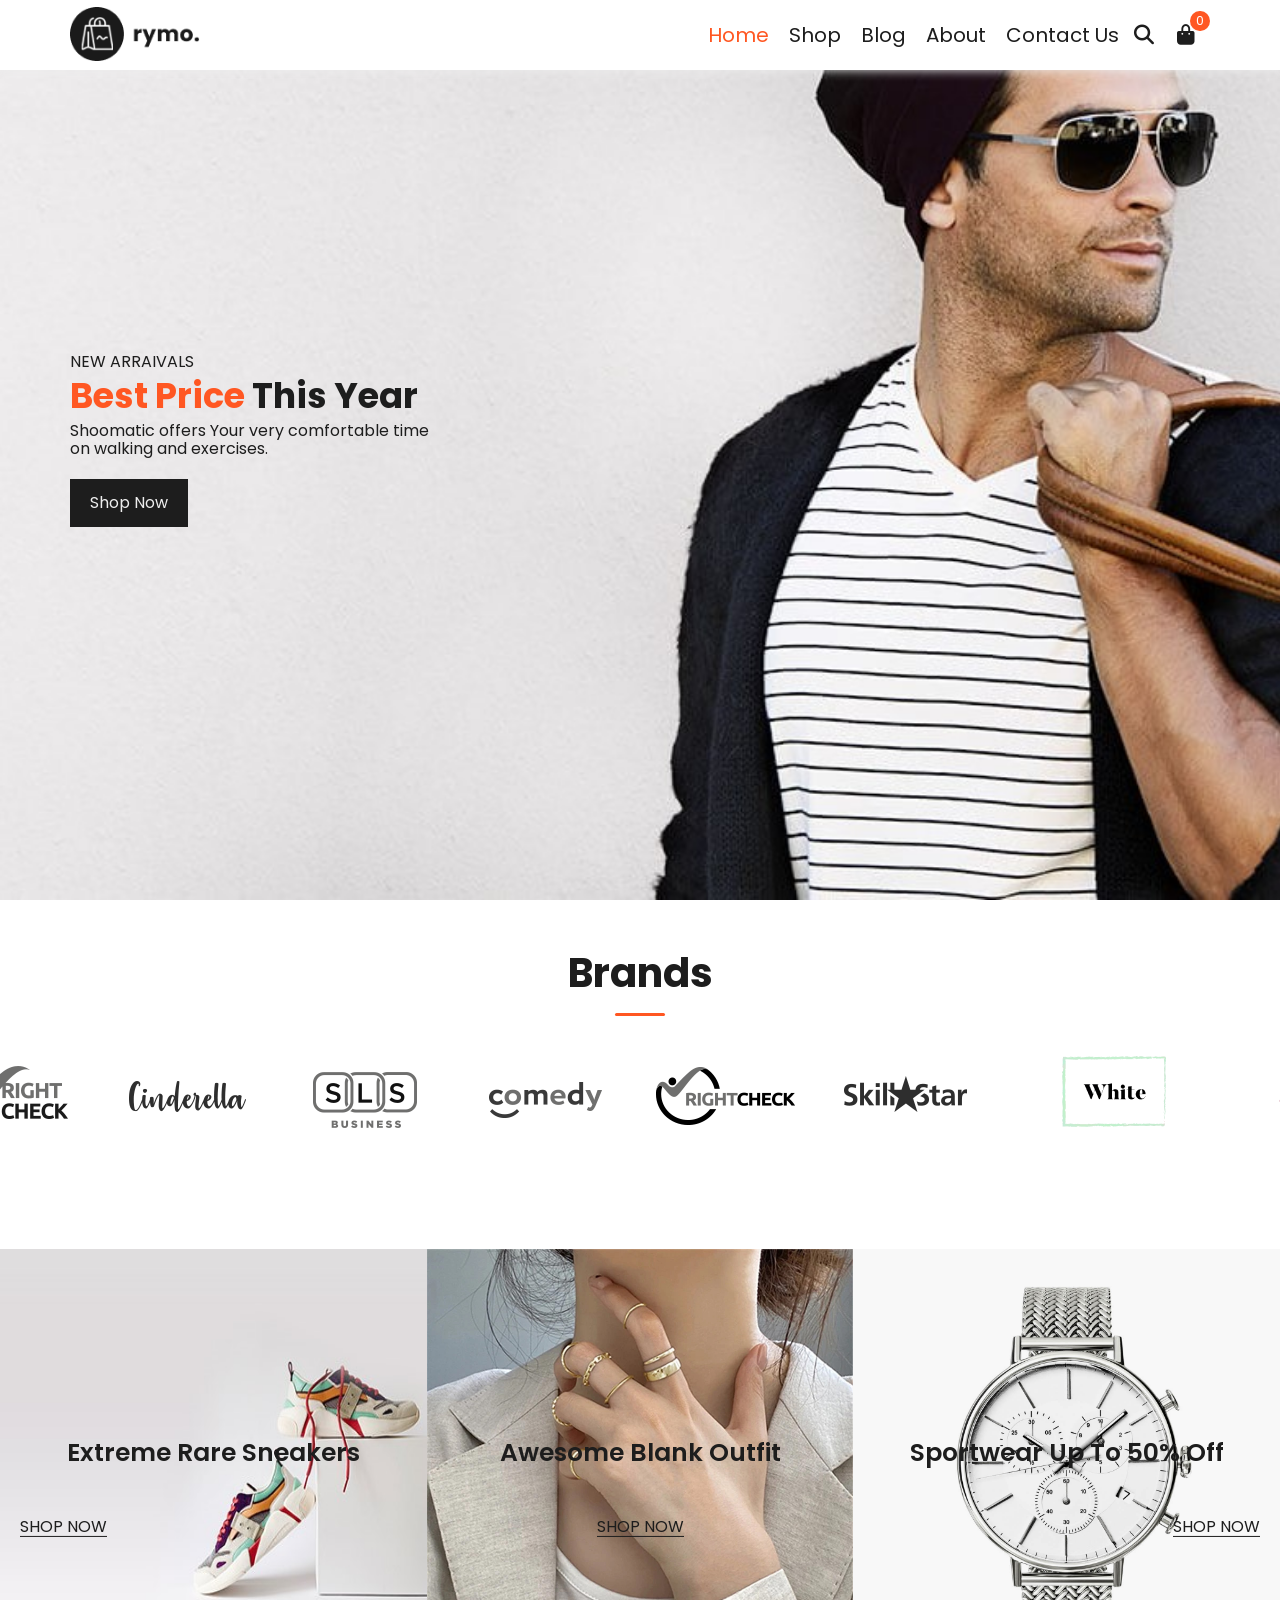
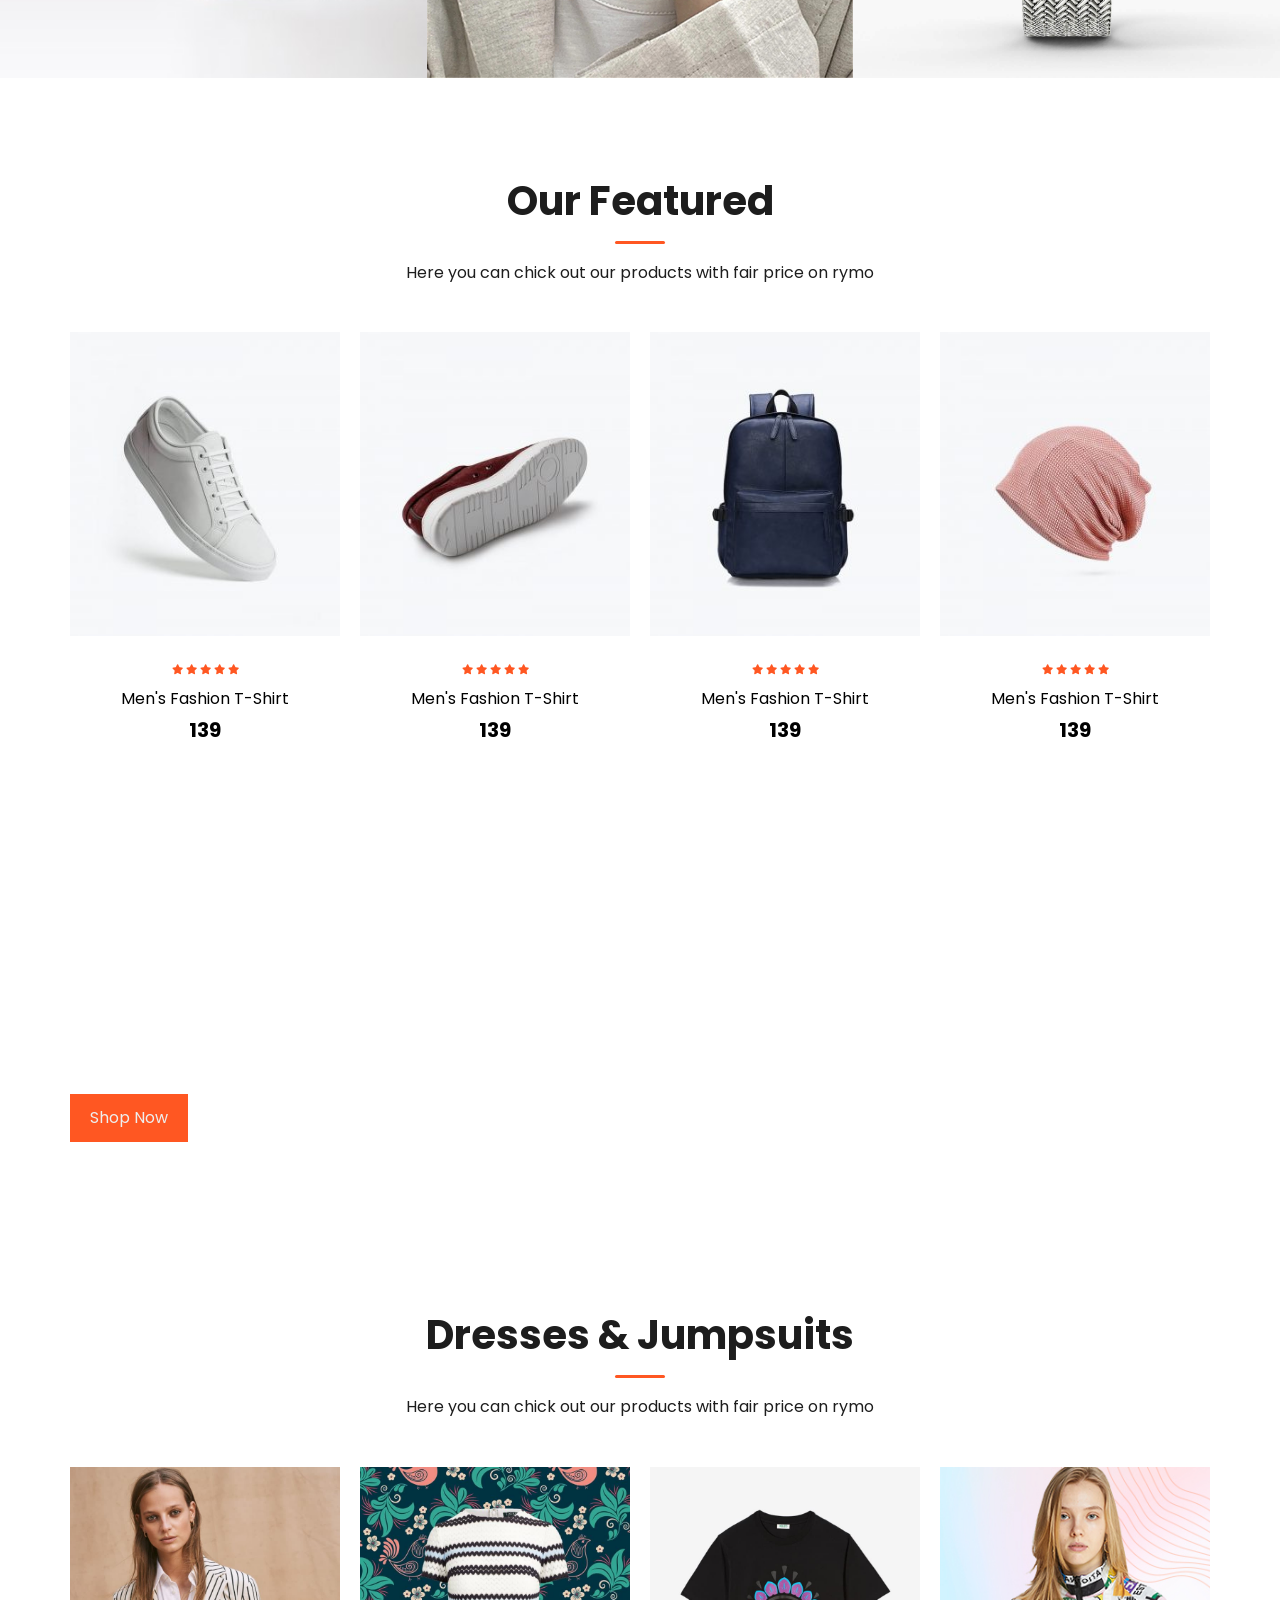
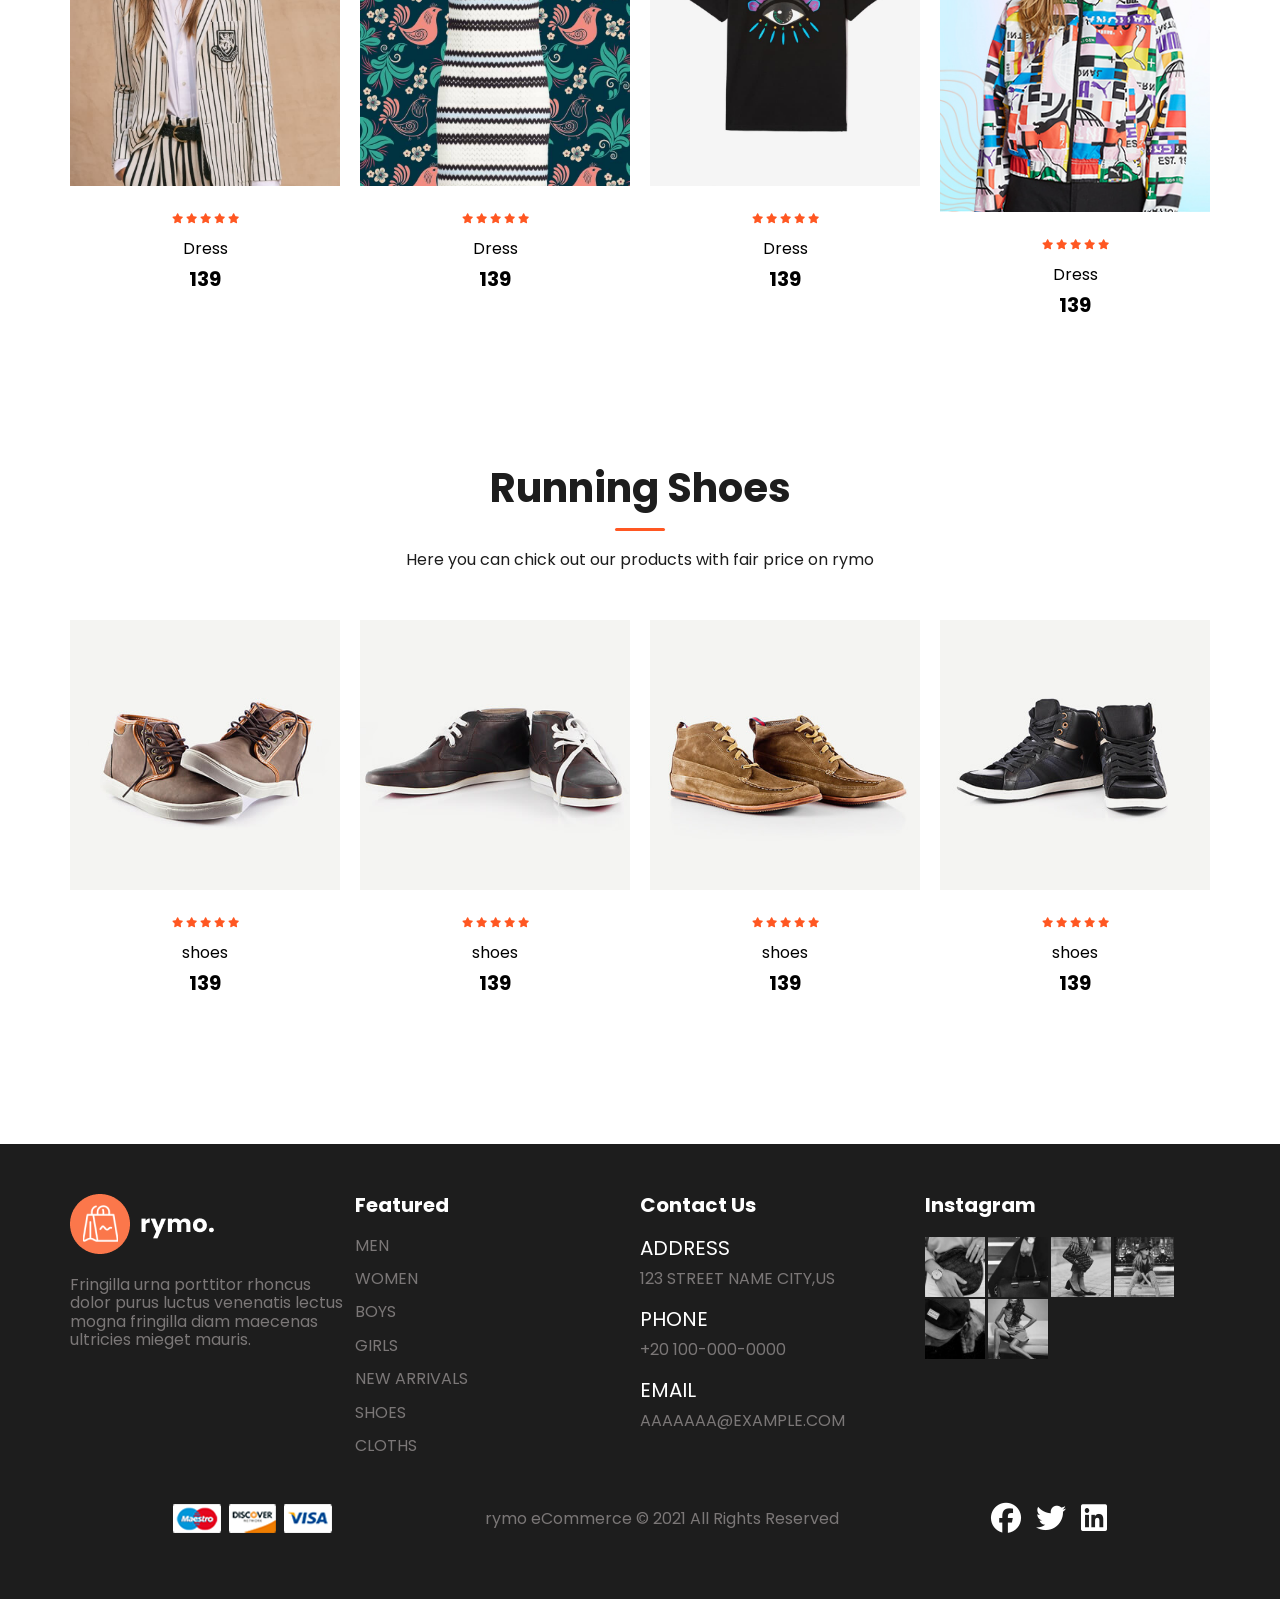
<file: index.html>
<!DOCTYPE html>
<html lang="en">
	<head>
		<meta charset="UTF-8">
		<meta name="viewport" content="width=device-width, initial-scale=1.0">
		<meta http-equiv="X-UA-Compatible" content="ie=edge">
		<title></title>	
				<!--style of wed-->
		<link rel="stylesheet" href="css/style.css">
			<!--use element normaly-->	
		<link rel="stylesheet" href="css/normalize.css"> 
				<!--font style-->
		<link rel="preconnect" href="https://fonts.googleapis.com">
		<link rel="preconnect" href="https://fonts.gstatic.com" crossorigin>
		<link href="https://fonts.googleapis.com/css2?family=Poppins:ital,wght@0,100;0,400;0,500;0,600;
		0,700;0,800;0,900;1,400;1,500;1,600;1,700;1,800;1,900&display=swap" rel="stylesheet">
				<!--file icons-->
		<link rel="stylesheet" href="css/all.min.css"> 
	</head>
	<body>
		<!-- ======================start header====================== -->
		<header>
			<div class="container">
				<a href="index.html" class="logo"><img src="img/logo1.png"></a>
				<nav>
					<a href="index.html" class="active">Home</a>
					<a href="shop.html">Shop</a>
					<a href="blog.html">Blog</a>
					<a href="#">About</a>
					<a href="#">Contact Us</a>
					<div class="icons">
						<i class="fas fa-search"></i>
						<a href="cart.html">
							<i class="fa-solid fa-bag-shopping"></i>
							<span>0</span>
						</a>
					</div>
				</nav>
				<i class="fa-solid fa-bars" onclick="openNavList()"></i>
			</div>
		</header>
		<!-- ======================end header====================== -->
		<!-- ======================start landing====================== -->
		<div class="landing">
			<div class="container">
				<p>New Arraivals</p>
				<h3><span>Best Price</span> This Year</h3>
				<p>Shoomatic offers Your very comfortable time <br>on walking and exercises.</p>
				<a href="shop.html">Shop Now</a>
			</div>
		</div>
		<!-- ======================end landing====================== -->
		<!-- ======================start brands====================== -->
		  <!-- Swiper -->
		<div class=" brands">
			<div class="header">
				<h3>Brands</h3>
			</div>
			<div class="swiper mySwiper">
				<div class="swiper-wrapper container">
					<div class="swiper-slide"><img src="img/brand/1.png"></div>
					<div class="swiper-slide"><img src="img/brand/2.png"></div>
					<div class="swiper-slide"><img src="img/brand/3.png"></div>
					<div class="swiper-slide"><img src="img/brand/4.png"></div>
					<div class="swiper-slide"><img src="img/brand/5.png"></div>
					<div class="swiper-slide"><img src="img/brand/6.png"></div>
					<div class="swiper-slide"><img src="img/brand/1.webp"></div>
					<div class="swiper-slide"><img src="img/brand/2.webp"></div>
					<div class="swiper-slide"><img src="img/brand/3.webp"></div>
					<div class="swiper-slide"><img src="img/brand/4.webp"></div>
					<div class="swiper-slide"><img src="img/brand/5.webp"></div>
					<div class="swiper-slide"><img src="img/brand/6.webp"></div>
				</div>
			</div>
		</div>
		<!-- ======================end brands====================== -->
		<!-- ======================start new====================== -->
		<div class="new">
			<div class="box">
				<img src="img/new/1.jpg">
				<div class="text">
					<p>Extreme Rare Sneakers</p>
					<a href="#">Shop Now</a>
				</div>
			</div>
			<div class="box">
				<img src="img/new/5.jpg">
				<div class="text">
					<p>Awesome Blank Outfit</p>
					<a href="#">Shop Now</a>
				</div>
			</div>
			<div class="box">
				<img src="img/new/3.jpg">
				<div class="text">
					<p>Sportwear Up To 50% Off</p>
					<a href="#">Shop Now</a>
				</div>
			</div>
		</div>
		<!-- ======================end new====================== -->
		<!-- ======================start featured====================== -->
		<div class="products featured">
			<div class="container">
				<div class="header">
					<h3>Our Featured</h3>
					<p>Here you can chick out our products with fair price on rymo</p>
				</div>
				<div class="content">
				</div>
			</div>
		</div>
		<!-- ======================end featured====================== -->
		<!-- ======================start seasion's sale====================== -->
		<div class="seasion-sale">
			<div class="container">
				<p>Mid Seasion's Sale</p>
				<h3>Autumn Collection <br>UP TO 20% OFF</h3>
				<a href="#">Shop Now</a>
			</div>
		</div>
		<!-- ======================end seasion's sale====================== -->
		<!-- ======================start dresses&jumpsuits====================== -->
		<div class="products dresses-jumpsuits">
			<div class="container">
				<div class="header">
					<h3> Dresses & Jumpsuits </h3>
					<p>Here you can chick out our products with fair price on rymo</p>
				</div>
				<div class="content">
				</div>
			</div>
		</div>
		<!-- ======================end dresses&jumpsuits====================== -->
		<!-- ======================start Shoes====================== -->
		<div class="products shoes">
			<div class="container">
				<div class="header">
					<h3> Running Shoes</h3>
					<p>Here you can chick out our products with fair price on rymo</p>
				</div>
				<div class="content">
				</div>
			</div>
		</div>
		<!-- ======================end Shoes====================== -->
		<!-- ======================start footer====================== -->
		<footer>
			<div class="container">
				<div class="info">
					<img src="img/logo2.png">
					<p>Fringilla urna porttitor rhoncus dolor purus luctus venenatis
					lectus mogna fringilla diam maecenas ultricies mieget mauris.</p>
				</div>
				<ul>
					<h3>Featured</h3>
					<li><a href="#">Men</a></li>
					<li><a href="#">Women</a></li>
					<li><a href="#">Boys</a></li>
					<li><a href="#">Girls</a></li>
					<li><a href="#">New Arrivals</a></li>
					<li><a href="#">Shoes</a></li>
					<li><a href="#">cloths</a></li>
				</ul>
				<ul class="contact">
					<h3>Contact Us</h3>
					<li><span>Address</span><p>123 Street Name City,Us</p></li>
					<li><span>Phone</span><p>+20 100-000-0000</p></li>
					<li><span>Email</span><p>aaaaaaa@example.com</p></li>
				</ul>
				<div class="images">
					<h3>Instagram</h3>
					<img src="img/insta/1.jpg">
					<img src="img/insta/2.jpg">
					<img src="img/insta/3.jpg">
					<img src="img/insta/4.jpg">
					<img src="img/insta/5.jpg">
					<img src="img/insta/6.jpg">
				</div>
			</div>
			<div class="footer">
				<a href="#"><img src="img/payment.png"></a>
				<p>rymo eCommerce &copy 2021 All Rights Reserved</p>
				<div class="icons">
					<a href="#">
						<i class="fa-brands fa-facebook"></i>
					</a>
					<a href="#">
						<i class="fa-brands fa-twitter"></i>
					</a>
					<a href="#">
						<i class="fa-brands fa-linkedin"></i>
					</a>
				</div>
			</div>
		</footer>
		<!-- ======================end footer====================== -->
		<!-- start swiper js -->
		<script src="https://cdn.jsdelivr.net/npm/swiper@11/swiper-bundle.min.js"></script>
		
		<!-- Initialize Swiper -->
		<script>
			var swiper = new Swiper(".mySwiper", {
			watchSlidesProgress: true,
			slidesPerView: 3,
			autoplay:{
				delay:500,
			},
			loop: true,
			});
		</script>
		<!-- end swiper js -->
		<script src="main.js"></script>
		<script src="items.js"></script>
	</body>
</html>
</file>
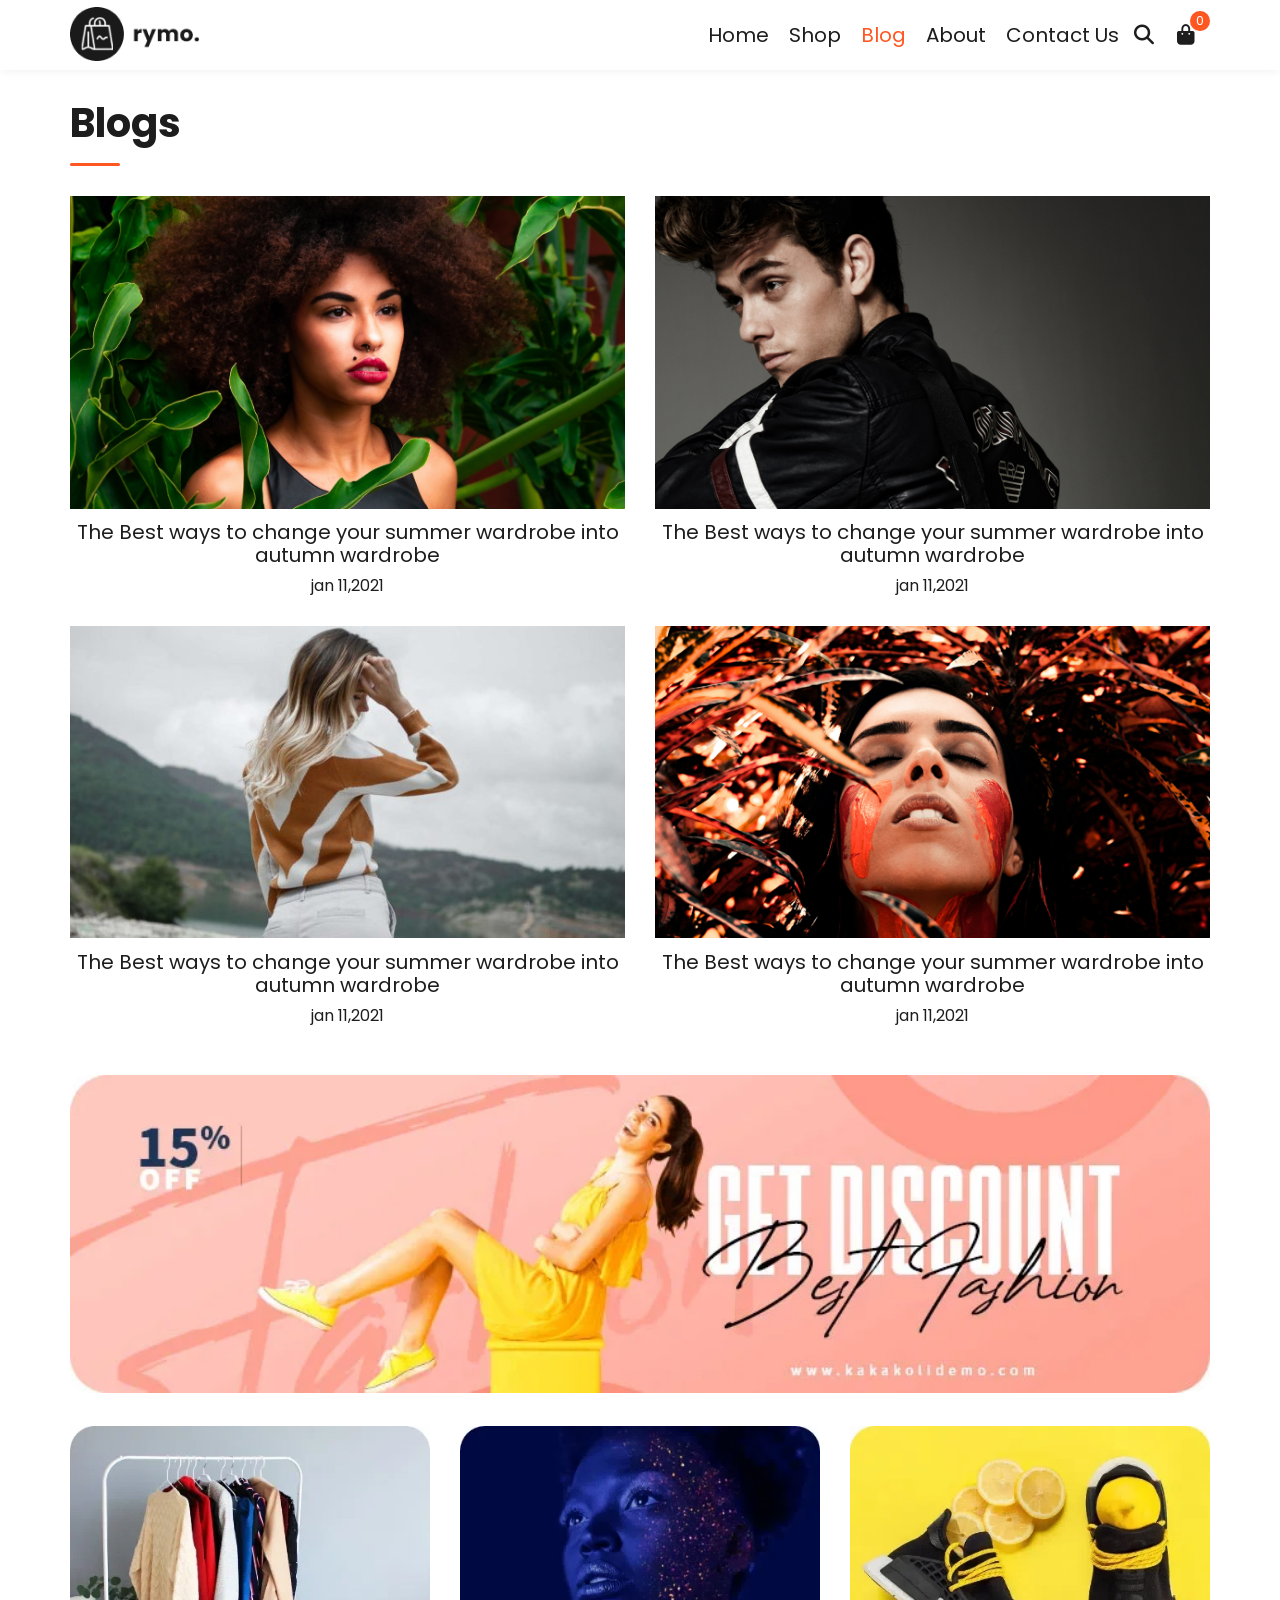
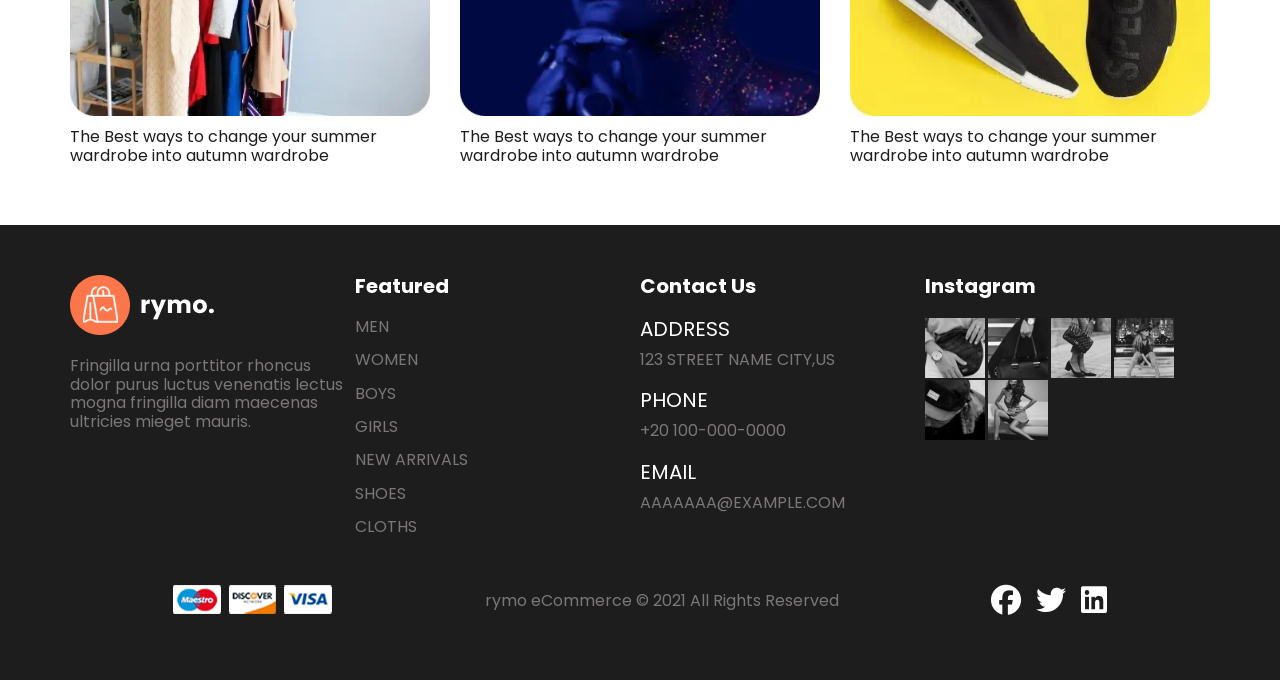
<file: blog.html>
<!DOCTYPE html>
<html lang="en">
	<head>
		<meta charset="UTF-8">
		<meta name="viewport" content="width=device-width, initial-scale=1.0">
		<meta http-equiv="X-UA-Compatible" content="ie=edge">
		<title></title>	
				<!--style of wed-->
		<link rel="stylesheet" href="css/style.css">
			<!--use element normaly-->	
		<link rel="stylesheet" href="css/normalize.css"> 
				<!--font style-->
		<link rel="preconnect" href="https://fonts.googleapis.com">
		<link rel="preconnect" href="https://fonts.gstatic.com" crossorigin>
		<link href="https://fonts.googleapis.com/css2?family=Poppins:ital,wght@0,100;0,400;0,500;0,600;
		0,700;0,800;0,900;1,400;1,500;1,600;1,700;1,800;1,900&display=swap" rel="stylesheet">
				<!--file icons-->
		<link rel="stylesheet" href="css/all.min.css"> 
	</head>
	<body>
		<!-- ======================start header====================== -->
		<header>
			<div class="container">
				<a href="index.html" class="logo"><img src="img/logo1.png"></a>
				<nav>
					<a href="index.html">Home</a>
					<a href="shop.html">Shop</a>
					<a href="blog.html" class="active">Blog</a>
					<a href="#">About</a>
					<a href="#">Contact Us</a>
					<div class="icons">
						<i class="fas fa-search"></i>
						<a href="cart.html">
							<i class="fa-solid fa-bag-shopping"></i>
							<span>0</span>
						</a>
					</div>
				</nav>
				<i class="fas fa-bars" onclick="openNavList()"></i>
			</div>
		</header>
		<!-- ======================end header====================== -->
		<!-- ======================start blog====================== -->
		<div class="blog">
			<div class="container">
				<div class="header">
					<h3>Blogs</h3>
				</div>
				<div class="content">
					<div class="box">
						<div class="image">
							<img src="img/blog/1.jpg">
						</div>
						<p>The Best ways to change your summer wardrobe into autumn wardrobe</p>
						<span>jan 11,2021</span>
					</div>
					<div class="box">
						<div class="image">
							<img src="img/blog/2.jpg">
						</div>
						<p>The Best ways to change your summer wardrobe into autumn wardrobe</p>
						<span>jan 11,2021</span>
					</div>
					<div class="box">
						<div class="image">
							<img src="img/blog/3.jpg">
						</div>
						<p>The Best ways to change your summer wardrobe into autumn wardrobe</p>
						<span>jan 11,2021</span>
					</div>
					<div class="box">
						<div class="image">
							<img src="img/blog/4.jpg">
						</div>
						<p>The Best ways to change your summer wardrobe into autumn wardrobe</p>
						<span>jan 11,2021</span>
					</div>
				</div>
			</div>
		</div>
		<!-- ======================end blog====================== -->
		<!-- ======================start banner====================== -->
		<div class="banner blog">
			<div class="container">
				<div class="head-banner">
					<img src="img/blog/banner.webp">
				</div>
				<div class="boxs">
					<div class="box">
						<div class="image">
							<img src="img/blog/1.webp">
						</div>
						<p>The Best ways to change your summer wardrobe into autumn wardrobe</p>
					</div>
					<div class="box">
						<div class="image">
							<img src="img/blog/2.webp">
						</div>
						<p>The Best ways to change your summer wardrobe into autumn wardrobe</p>
					</div>
					<div class="box">
						<div class="image">
							<img src="img/blog/3.webp">
						</div>
						<p>The Best ways to change your summer wardrobe into autumn wardrobe</p>
					</div>
				</div>
			</div>
		</div>
		<!-- ======================end banner====================== -->
		<!-- ======================start footer====================== -->
		<footer>
			<div class="container">
				<div class="info">
					<img src="img/logo2.png">
					<p>Fringilla urna porttitor rhoncus dolor purus luctus venenatis
					lectus mogna fringilla diam maecenas ultricies mieget mauris.</p>
				</div>
				<ul>
					<h3>Featured</h3>
					<li><a href="#">Men</a></li>
					<li><a href="#">Women</a></li>
					<li><a href="#">Boys</a></li>
					<li><a href="#">Girls</a></li>
					<li><a href="#">New Arrivals</a></li>
					<li><a href="#">Shoes</a></li>
					<li><a href="#">cloths</a></li>
				</ul>
				<ul class="contact">
					<h3>Contact Us</h3>
					<li><span>Address</span><p>123 Street Name City,Us</p></li>
					<li><span>Phone</span><p>+20 100-000-0000</p></li>
					<li><span>Email</span><p>aaaaaaa@example.com</p></li>
				</ul>
				<div class="images">
					<h3>Instagram</h3>
					<img src="img/insta/1.jpg">
					<img src="img/insta/2.jpg">
					<img src="img/insta/3.jpg">
					<img src="img/insta/4.jpg">
					<img src="img/insta/5.jpg">
					<img src="img/insta/6.jpg">
				</div>
			</div>
			<div class="footer">
				<a href="#"><img src="img/payment.png"></a>
				<p>rymo eCommerce &copy 2021 All Rights Reserved</p>
				<div class="icons">
					<a href="#">
						<i class="fa-brands fa-facebook"></i>
					</a>
					<a href="#">
						<i class="fa-brands fa-twitter"></i>
					</a>
					<a href="#">
						<i class="fa-brands fa-linkedin"></i>
					</a>
				</div>
			</div>
		</footer>
		<!-- ======================end footer====================== -->
		<script src="main.js"></script>
	</body>
</html>
</file>
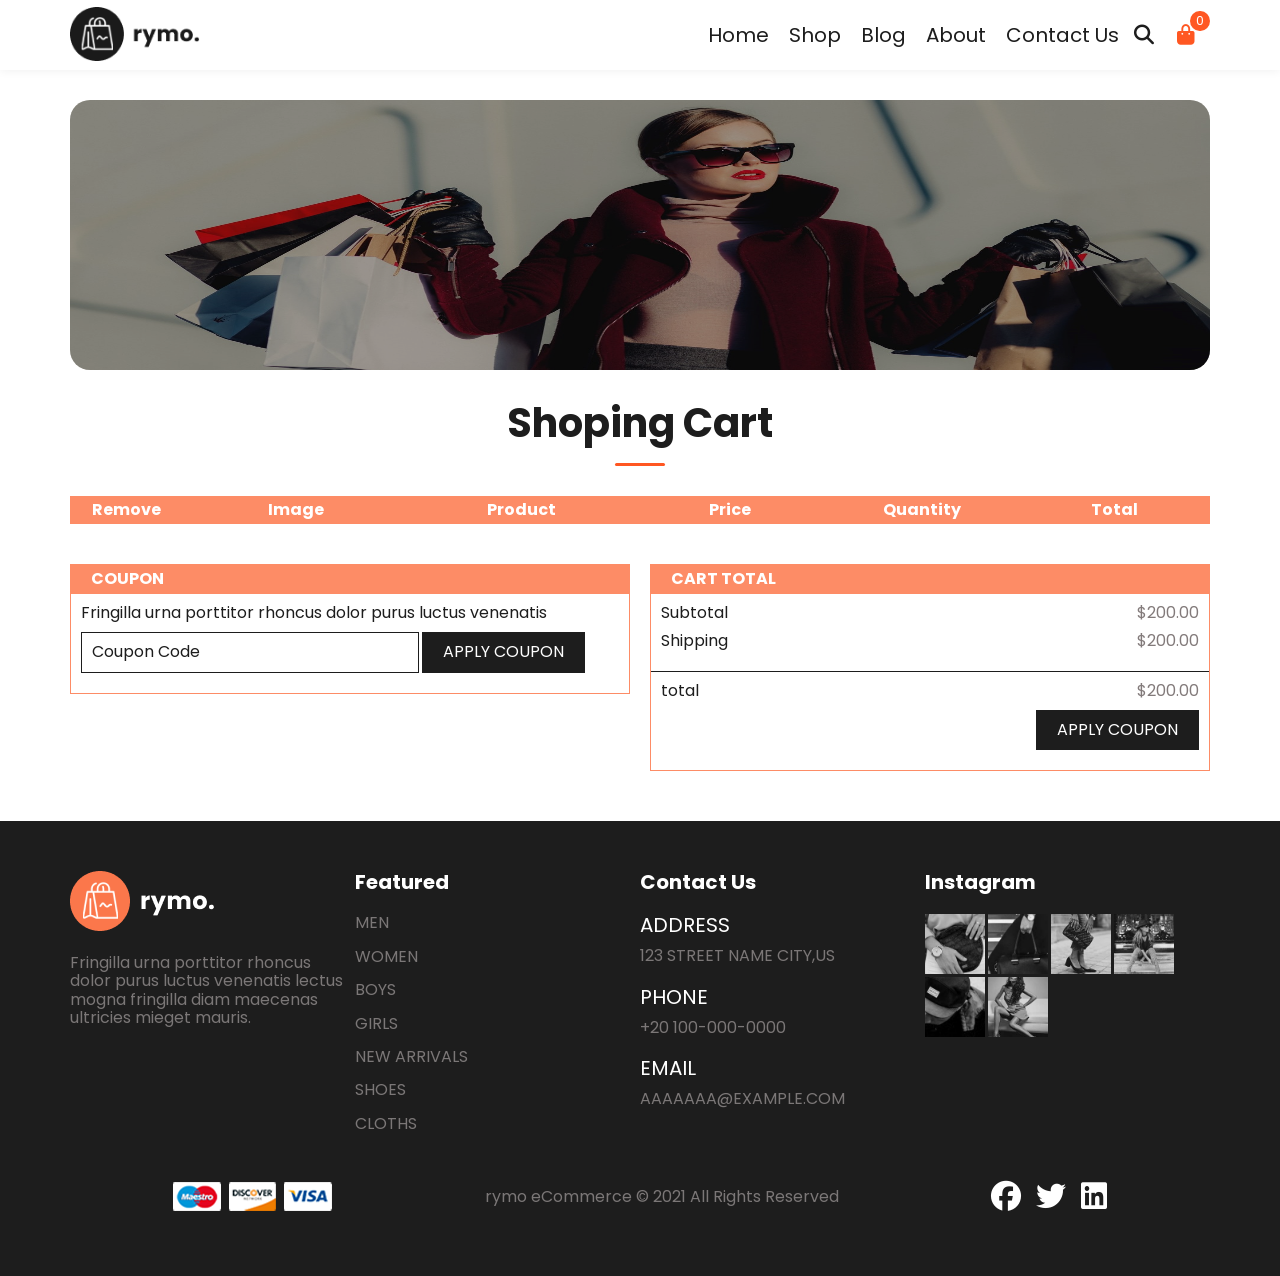
<file: cart.html>
<!DOCTYPE html>
<html lang="en">
	<head>
		<meta charset="UTF-8">
		<meta name="viewport" content="width=device-width, initial-scale=1.0">
		<meta http-equiv="X-UA-Compatible" content="ie=edge">
		<title></title>	
				<!--style of wed-->
		<link rel="stylesheet" href="css/style.css">
			<!--use element normaly-->	
		<link rel="stylesheet" href="css/normalize.css"> 
				<!--font style-->
		<link rel="preconnect" href="https://fonts.googleapis.com">
		<link rel="preconnect" href="https://fonts.gstatic.com" crossorigin>
		<link href="https://fonts.googleapis.com/css2?family=Poppins:ital,wght@0,100;0,400;0,500;0,600;
		0,700;0,800;0,900;1,400;1,500;1,600;1,700;1,800;1,900&display=swap" rel="stylesheet">
				<!--file icons-->
		<link rel="stylesheet" href="css/all.min.css"> 
	</head>
	<body>
		<!-- ======================start header====================== -->
		<header>
			<div class="container">
				<a href="index.html" class="logo"><img src="img/logo1.png"></a>
				<nav>
					<a href="index.html">Home</a>
					<a href="shop.html">Shop</a>
					<a href="blog.html">Blog</a>
					<a href="#">About</a>
					<a href="#">Contact Us</a>
					<div class="icons">
						<i class="fas fa-search"></i>
						<a href="cart.html">
							<i class="fa-solid fa-bag-shopping active"></i>
							<span>0</span>
						</a>
					</div>
				</nav>
				<i class="fas fa-bars" onclick="openNavList()"></i>
			</div>
		</header>
		<!-- ======================end header====================== -->
		<!-- ======================start cart====================== -->
		<div class="cart">
			<div class="container">
				 <!-- ======================start banner====================== -->
				 <div class="banner">
					<div class="head-banner">
						<img src="img/banner/cart.jpg">
					</div>
				</div>
				<!-- ======================start banner====================== -->
				<div class="header">
					<h3>Shoping Cart</h3>
				</div>
				<div class="table">
					<table>
						<thead>
							<tr>
								<td>Remove</td>
								<td>Image</td>
								<td>Product</td>
								<td>Price</td>
								<td>Quantity</td>
								<td>Total</td>
							</tr>
						</thead>
						</tbody class="element-in-cart">
						</tbody>
					</table>
				</div>
				<div class="coupon-cart">
					<div class="coupon">
						<h5>Coupon</h5>
						<p>Fringilla urna porttitor rhoncus dolor purus luctus venenatis</p>
						<input type="text" placeholder="Coupon Code">
						<button>Apply Coupon</button>
					</div>
					<div class="cart-total">
						<h5>Cart Total</h5>
						<p>Subtotal <span>$200.00</span></p>
						<p>Shipping <span>$200.00</span></p>
						<p>total <span>$200.00</span></p>
						<button>Apply Coupon</button>
					</div>
				</div>
			</div>
		</div>
		<!-- ======================end cart====================== -->
		<!-- ======================start footer====================== -->
		<footer>
			<div class="container">
				<div class="info">
					<img src="img/logo2.png">
					<p>Fringilla urna porttitor rhoncus dolor purus luctus venenatis
					lectus mogna fringilla diam maecenas ultricies mieget mauris.</p>
				</div>
				<ul>
					<h3>Featured</h3>
					<li><a href="#">Men</a></li>
					<li><a href="#">Women</a></li>
					<li><a href="#">Boys</a></li>
					<li><a href="#">Girls</a></li>
					<li><a href="#">New Arrivals</a></li>
					<li><a href="#">Shoes</a></li>
					<li><a href="#">cloths</a></li>
				</ul>
				<ul class="contact">
					<h3>Contact Us</h3>
					<li><span>Address</span><p>123 Street Name City,Us</p></li>
					<li><span>Phone</span><p>+20 100-000-0000</p></li>
					<li><span>Email</span><p>aaaaaaa@example.com</p></li>
				</ul>
				<div class="images">
					<h3>Instagram</h3>
					<img src="img/insta/1.jpg">
					<img src="img/insta/2.jpg">
					<img src="img/insta/3.jpg">
					<img src="img/insta/4.jpg">
					<img src="img/insta/5.jpg">
					<img src="img/insta/6.jpg">
				</div>
			</div>
			<div class="footer">
				<a href="#"><img src="img/payment.png"></a>
				<p>rymo eCommerce &copy 2021 All Rights Reserved</p>
				<div class="icons">
					<a href="#">
						<i class="fa-brands fa-facebook"></i>
					</a>
					<a href="#">
						<i class="fa-brands fa-twitter"></i>
					</a>
					<a href="#">
						<i class="fa-brands fa-linkedin"></i>
					</a>
				</div>
			</div>
		</footer>
		<!-- ======================end footer====================== -->
		<script src="main.js"></script>
		<script src="items.js"></script>
	</body>
</html>
</file>
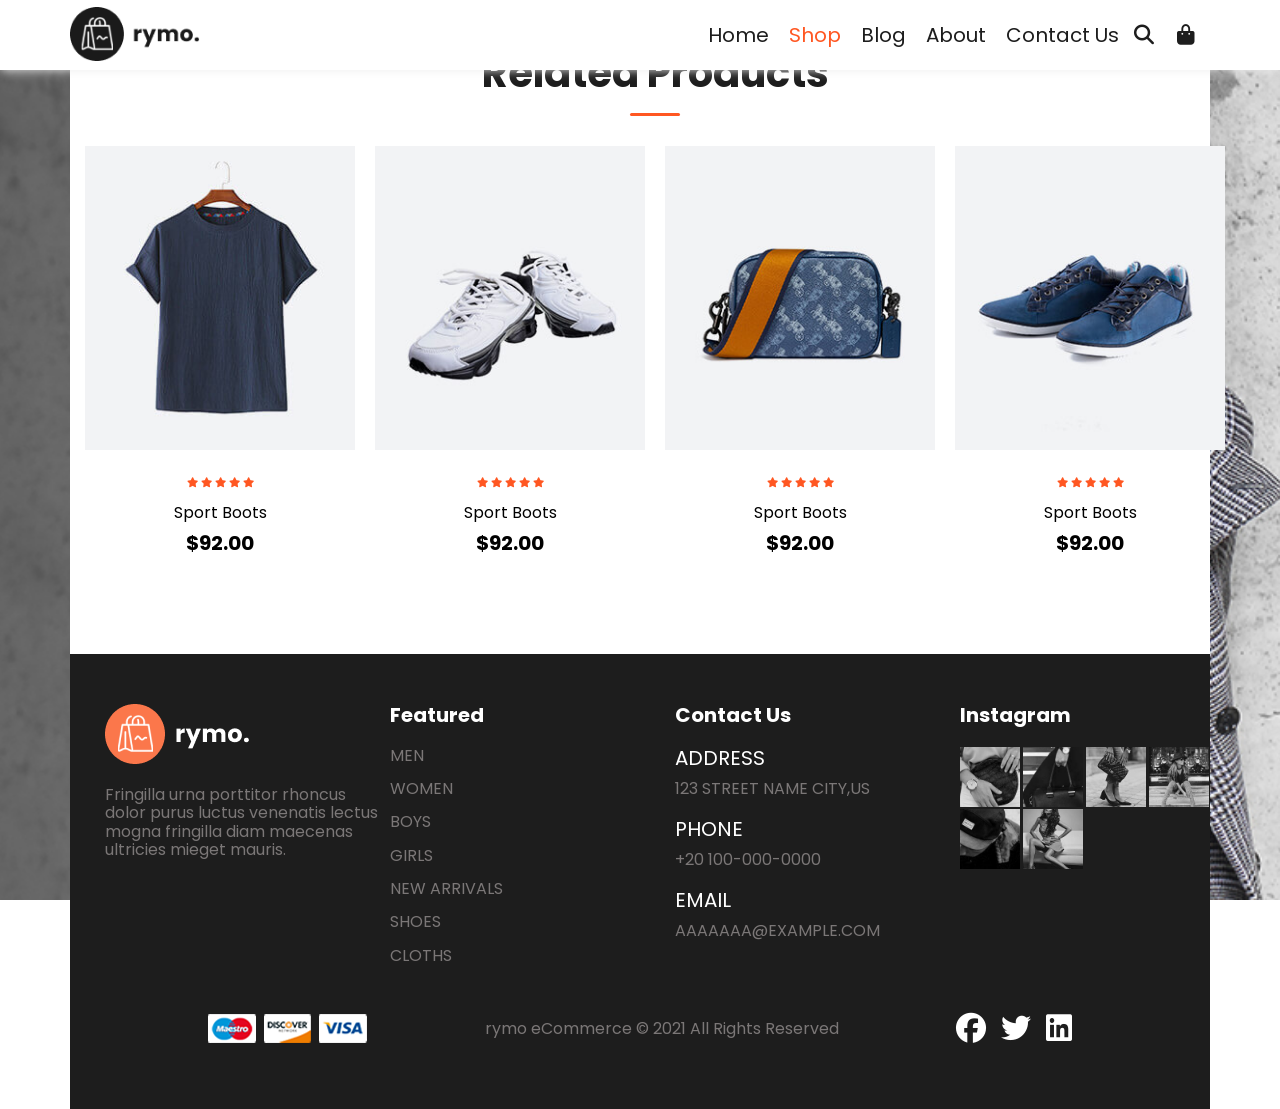
<file: product.html>
<!DOCTYPE html>
<html lang="en">
	<head>
		<meta charset="UTF-8">
		<meta name="viewport" content="width=device-width, initial-scale=1.0">
		<meta http-equiv="X-UA-Compatible" content="ie=edge">
		<title></title>	
				<!--style of wed-->
		<link rel="stylesheet" href="css/style.css">
			<!--use element normaly-->	
		<link rel="stylesheet" href="css/normalize.css"> 
				<!--font style-->
		<link rel="preconnect" href="https://fonts.googleapis.com">
		<link rel="preconnect" href="https://fonts.gstatic.com" crossorigin>
		<link href="https://fonts.googleapis.com/css2?family=Poppins:ital,wght@0,100;0,400;0,500;0,600;
		0,700;0,800;0,900;1,400;1,500;1,600;1,700;1,800;1,900&display=swap" rel="stylesheet">
				<!--file icons-->
		<link rel="stylesheet" href="css/all.min.css"> 
	</head>
	<body>
		<!-- ======================start header====================== -->
		<header>
			<div class="container">
				<a href="index.html" class="logo"><img src="img/logo1.png"></a>
				<nav>
					<a href="index.html">Home</a>
					<a href="shop.html" class="active">Shop</a>
					<a href="blog.html">Blog</a>
					<a href="#">About</a>
					<a href="#">Contact Us</a>
					<div class="icons">
						<i class="fas fa-search"></i>
						<a href="cart.html">
							<i class="fa-solid fa-bag-shopping"></i>
						</a>
					</div>
				</nav>
				<i class="fas fa-bars" onclick="openNavList()"></i>
			</div>
		</header>
		<!-- ======================end header====================== -->
		<!-- ======================start product====================== -->
		<div class="product">
			<div class="container">
				
		<!-- ======================end product====================== -->
		<!-- ======================start other products====================== -->
		<div class="products">
			<div class="container">
				<div class="header">
					<h3>Related Products</h3>
				</div>
				<div class="content">
					<div class="box t-shirt">
						<div class="image">
							<img src="img/shop/1.jpg">
						</div>
						<div class="stars">
							<i class="fas fa-star"></i>
							<i class="fas fa-star"></i>
							<i class="fas fa-star"></i>
							<i class="fas fa-star"></i>
							<i class="fas fa-star"></i>
						</div>
						<p>Sport Boots</p>
						<span>$92.00</span>
						<button type="">Buy Now</button>
					</div>
					<div class="box">
						<div class="image">
							<img src="img/shop/2.jpg">
						</div>
						<div class="stars">
							<i class="fas fa-star"></i>
							<i class="fas fa-star"></i>
							<i class="fas fa-star"></i>
							<i class="fas fa-star"></i>
							<i class="fas fa-star"></i>
						</div>
						<p>Sport Boots</p>
						<span>$92.00</span>
						<button type="">Buy Now</button>
					</div>
					<div class="box">
						<div class="image">
							<img src="img/shop/3.jpg">
						</div>
						<div class="stars">
							<i class="fas fa-star"></i>
							<i class="fas fa-star"></i>
							<i class="fas fa-star"></i>
							<i class="fas fa-star"></i>
							<i class="fas fa-star"></i>
						</div>
						<p>Sport Boots</p>
						<span>$92.00</span>
						<button type="">Buy Now</button>
					</div>
					<div class="box">
						<div class="image">
							<img src="img/shop/4.jpg">
						</div>
						<div class="stars">
							<i class="fas fa-star"></i>
							<i class="fas fa-star"></i>
							<i class="fas fa-star"></i>
							<i class="fas fa-star"></i>
							<i class="fas fa-star"></i>
						</div>
						<p>Sport Boots</p>
						<span>$92.00</span>
						<button type="">Buy Now</button>
					</div>
				</div>
			</div>
		</div>
		<!-- ======================end other products====================== -->
		<!-- ======================start footer====================== -->
		<footer>
			<div class="container">
				<div class="info">
					<img src="img/logo2.png">
					<p>Fringilla urna porttitor rhoncus dolor purus luctus venenatis
					lectus mogna fringilla diam maecenas ultricies mieget mauris.</p>
				</div>
				<ul>
					<h3>Featured</h3>
					<li><a href="#">Men</a></li>
					<li><a href="#">Women</a></li>
					<li><a href="#">Boys</a></li>
					<li><a href="#">Girls</a></li>
					<li><a href="#">New Arrivals</a></li>
					<li><a href="#">Shoes</a></li>
					<li><a href="#">cloths</a></li>
				</ul>
				<ul class="contact">
					<h3>Contact Us</h3>
					<li><span>Address</span><p>123 Street Name City,Us</p></li>
					<li><span>Phone</span><p>+20 100-000-0000</p></li>
					<li><span>Email</span><p>aaaaaaa@example.com</p></li>
				</ul>
				<div class="images">
					<h3>Instagram</h3>
					<img src="img/insta/1.jpg">
					<img src="img/insta/2.jpg">
					<img src="img/insta/3.jpg">
					<img src="img/insta/4.jpg">
					<img src="img/insta/5.jpg">
					<img src="img/insta/6.jpg">
				</div>
			</div>
			<div class="footer">
				<a href="#"><img src="img/payment.png"></a>
				<p>rymo eCommerce &copy 2021 All Rights Reserved</p>
				<div class="icons">
					<a href="#">
						<i class="fa-brands fa-facebook"></i>
					</a>
					<a href="#">
						<i class="fa-brands fa-twitter"></i>
					</a>
					<a href="#">
						<i class="fa-brands fa-linkedin"></i>
					</a>
				</div>
			</div>
		</footer>
		<!-- ======================end footer====================== -->
		<script src="main.js"></script>
	</body>
</html>
</file>
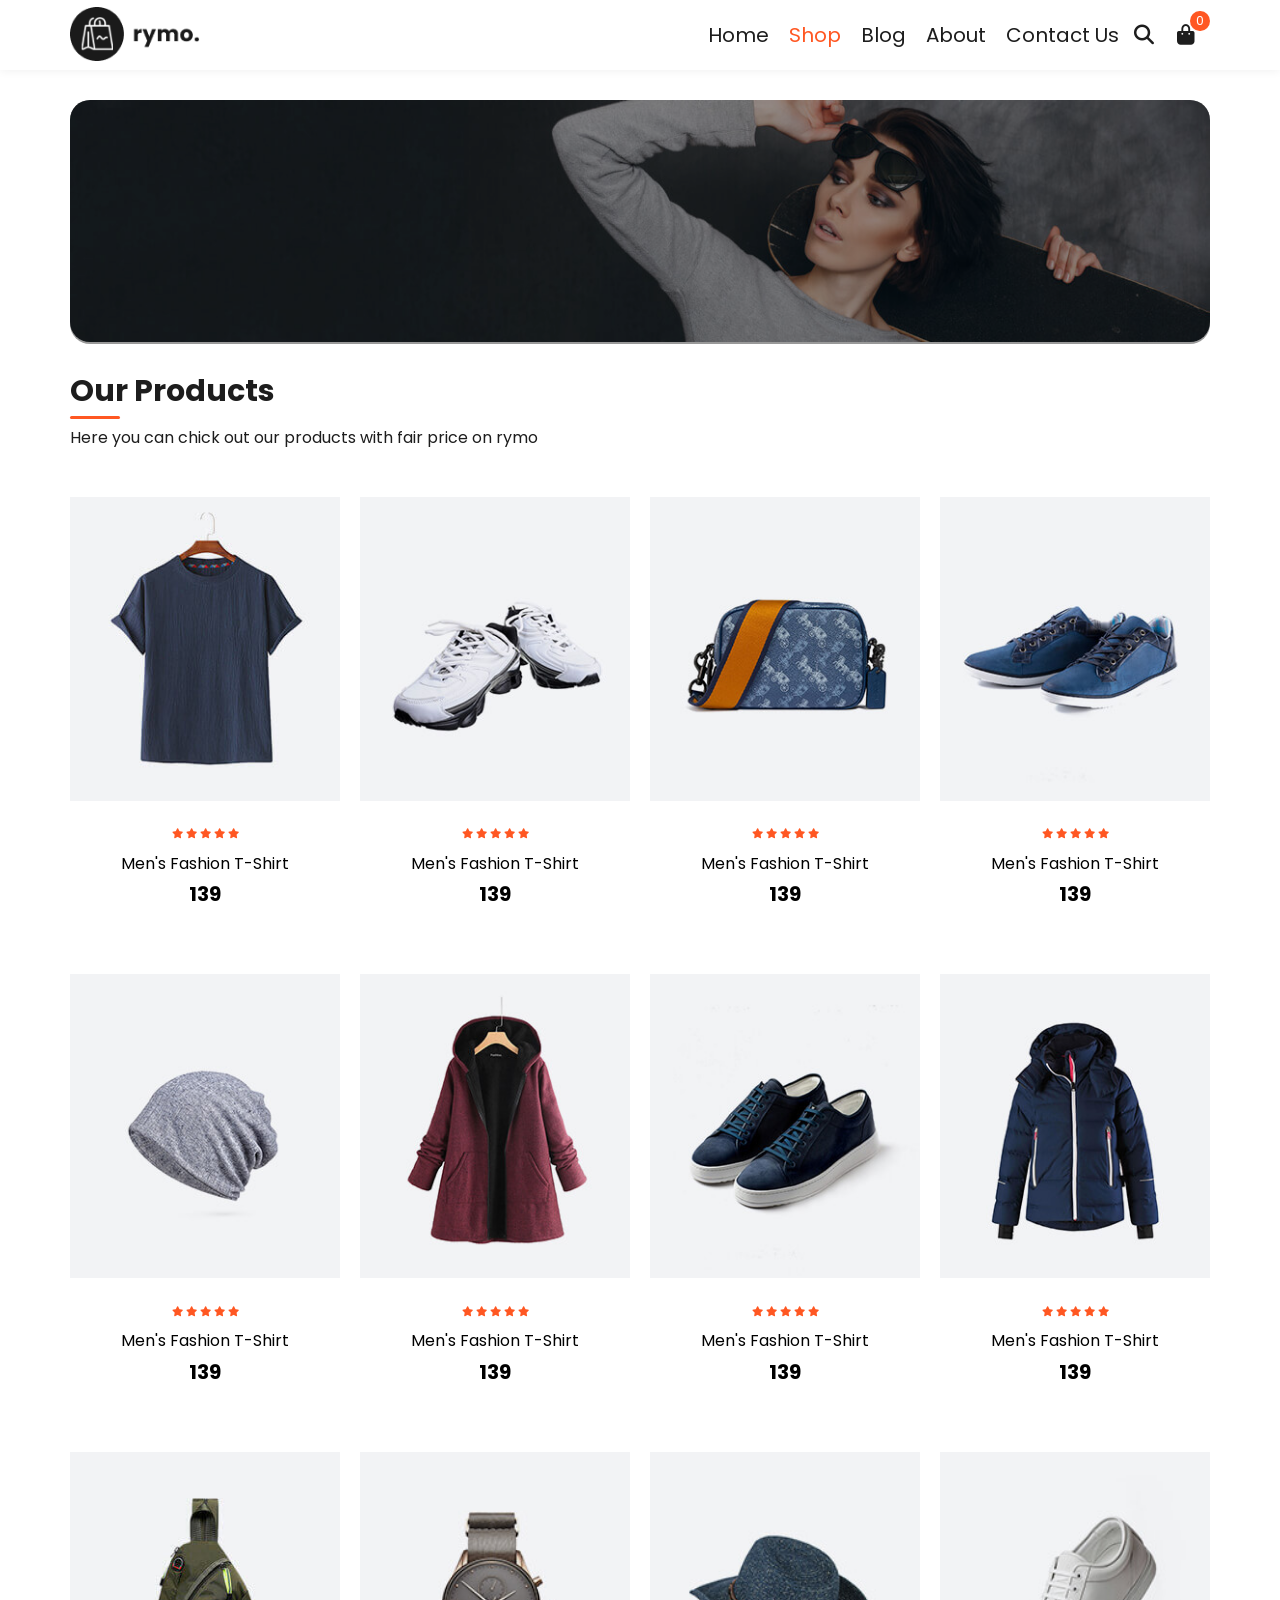
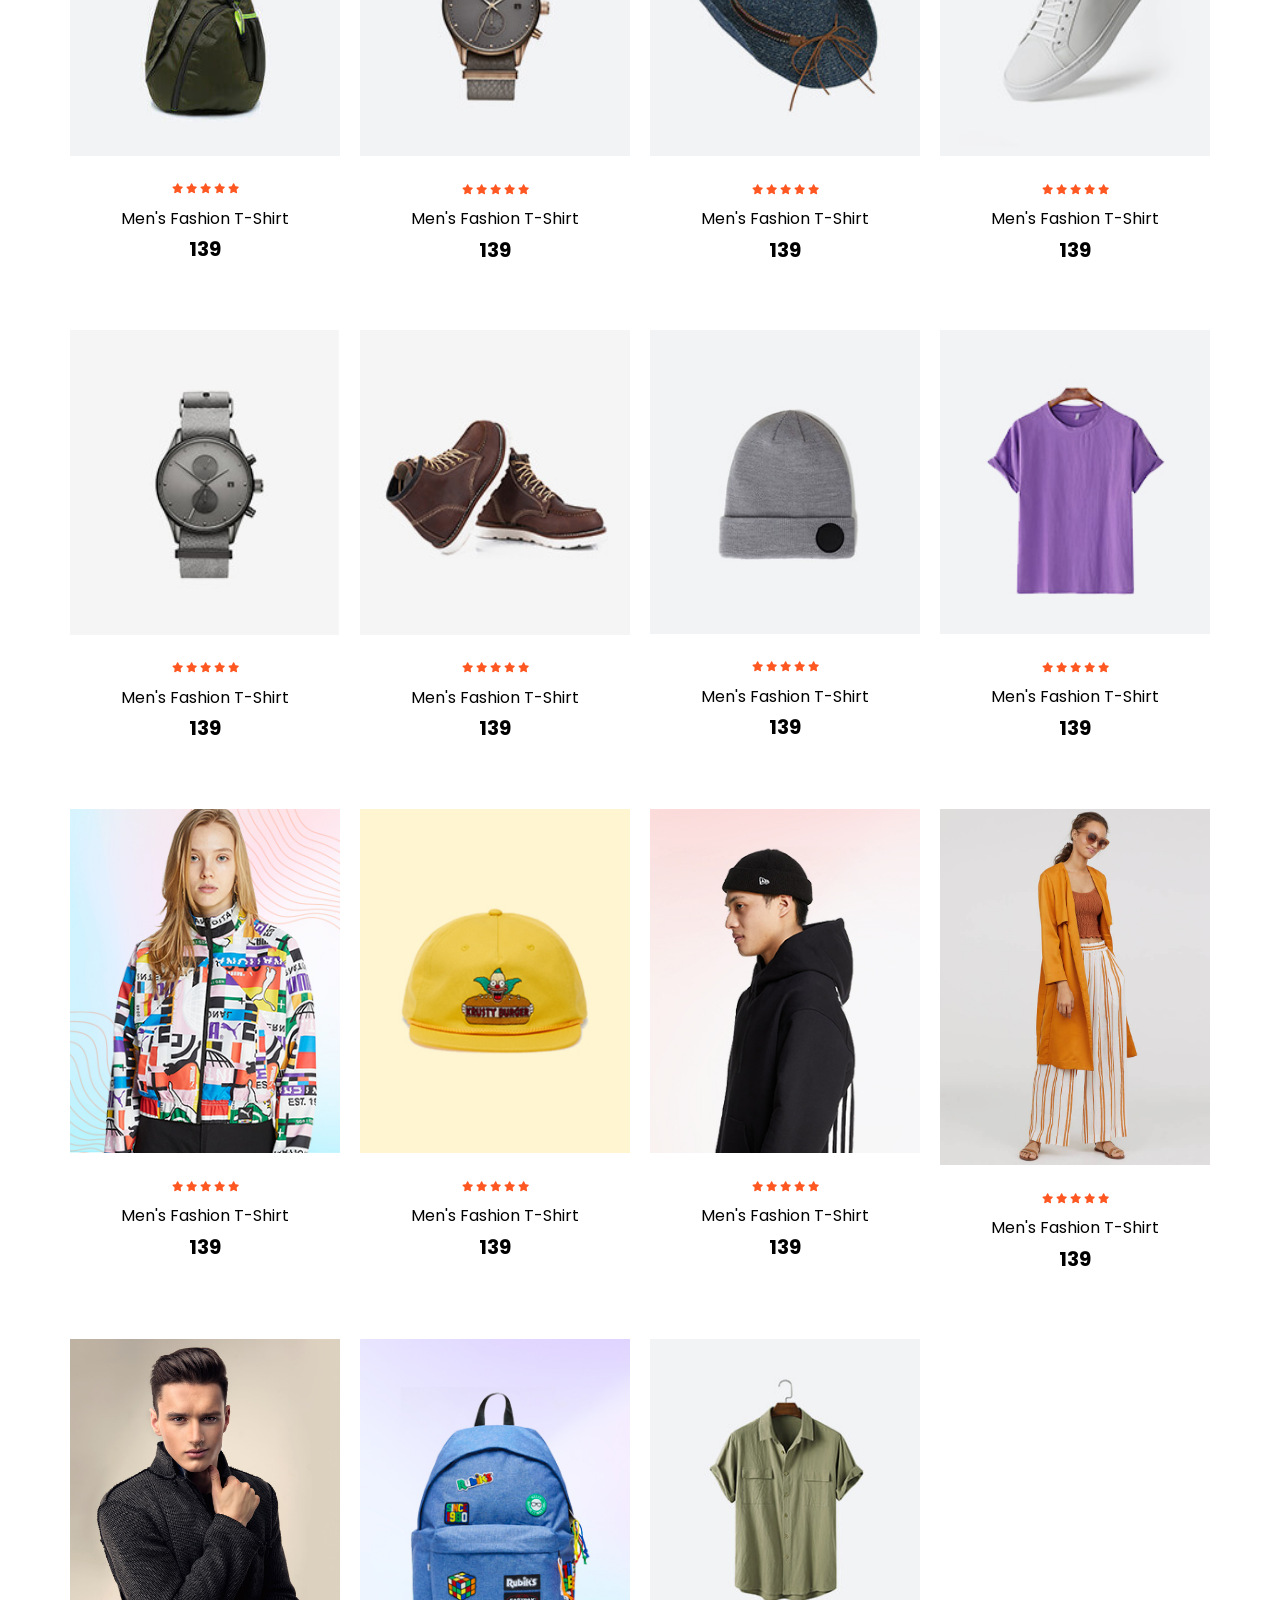
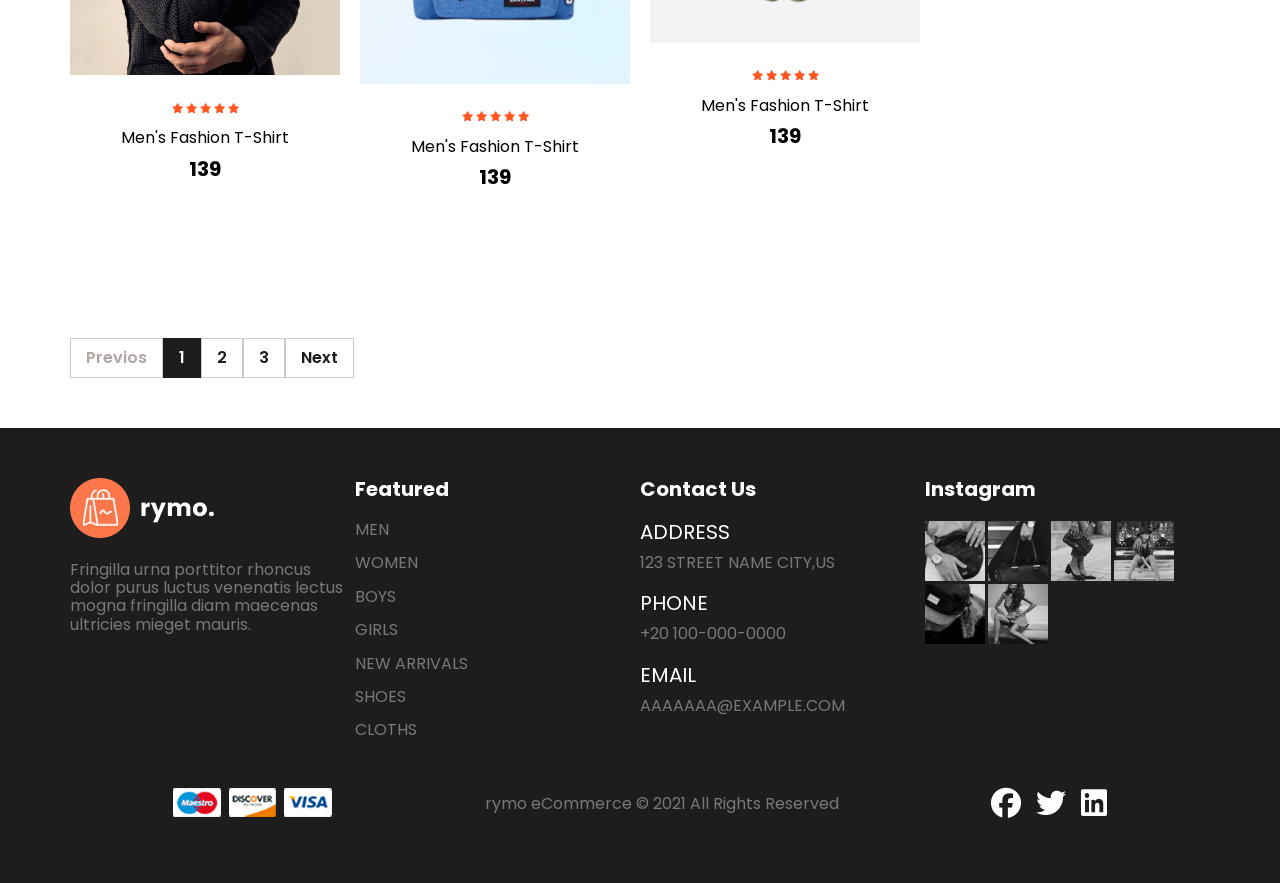
<file: shop.html>
<!DOCTYPE html>
<html lang="en">
	<head>
		<meta charset="UTF-8">
		<meta name="viewport" content="width=device-width, initial-scale=1.0">
		<meta http-equiv="X-UA-Compatible" content="ie=edge">
		<title></title>	
				<!--style of wed-->
		<link rel="stylesheet" href="css/style.css">
			<!--use element normaly-->	
		<link rel="stylesheet" href="css/normalize.css"> 
				<!--font style-->
		<link rel="preconnect" href="https://fonts.googleapis.com">
		<link rel="preconnect" href="https://fonts.gstatic.com" crossorigin>
		<link href="https://fonts.googleapis.com/css2?family=Poppins:ital,wght@0,100;0,400;0,500;0,600;
		0,700;0,800;0,900;1,400;1,500;1,600;1,700;1,800;1,900&display=swap" rel="stylesheet">
				<!--file icons-->
		<link rel="stylesheet" href="css/all.min.css"> 
	</head>
	<body>
		<!-- ======================start header====================== -->
		<header>
			<div class="container">
				<a href="index.html" class="logo"><img src="img/logo1.png"></a>
				<nav>
					<a href="index.html">Home</a>
					<a href="shop.html" class="active">Shop</a>
					<a href="blog.html">Blog</a>
					<a href="#">About</a>
					<a href="#">Contact Us</a>
					<div class="icons">
						<i class="fas fa-search"></i>
						<a href="cart.html">
							<i class="fa-solid fa-bag-shopping"></i>
							<span>0</span>
						</a>
					</div>
				</nav>
				<i class="fas fa-bars" onclick="openNavList()"></i>
			</div>
		</header>
		<!-- ======================end header====================== -->
		<!-- ======================start products====================== -->
		<div class="products shop">
			<div class="container">
				 <!-- ======================start banner====================== -->
				<div class="banner">
					<div class="head-banner">
						<img src="img/banner/1.jpg">
					</div>
				</div>
				<!-- ======================start banner====================== -->
				<div class="section header">
					<h3>Our Products</h3>
					<p>Here you can chick out our products with fair price on rymo</p>
				</div>
				<div class="content">
				</div>
			</div>
		</div>
		<!-- ======================end products====================== -->
		<!-- ======================start move button====================== -->
		<div class="move-button">
			<div class="container">
				<a href="#">Previos</a>
				<a href="#" class="active">1</a>
				<a href="#">2</a>
				<a href="#">3</a>
				<a href="#">Next</a>
			</div>
		</div>
		<!-- ======================end move button====================== -->
		<!-- ======================start footer====================== -->
		<footer>
			<div class="container">
				<div class="info">
					<img src="img/logo2.png">
					<p>Fringilla urna porttitor rhoncus dolor purus luctus venenatis
					lectus mogna fringilla diam maecenas ultricies mieget mauris.</p>
				</div>
				<ul>
					<h3>Featured</h3>
					<li><a href="#">Men</a></li>
					<li><a href="#">Women</a></li>
					<li><a href="#">Boys</a></li>
					<li><a href="#">Girls</a></li>
					<li><a href="#">New Arrivals</a></li>
					<li><a href="#">Shoes</a></li>
					<li><a href="#">cloths</a></li>
				</ul>
				<ul class="contact">
					<h3>Contact Us</h3>
					<li><span>Address</span><p>123 Street Name City,Us</p></li>
					<li><span>Phone</span><p>+20 100-000-0000</p></li>
					<li><span>Email</span><p>aaaaaaa@example.com</p></li>
				</ul>
				<div class="images">
					<h3>Instagram</h3>
					<img src="img/insta/1.jpg">
					<img src="img/insta/2.jpg">
					<img src="img/insta/3.jpg">
					<img src="img/insta/4.jpg">
					<img src="img/insta/5.jpg">
					<img src="img/insta/6.jpg">
				</div>
			</div>
			<div class="footer">
				<a href="#"><img src="img/payment.png"></a>
				<p>rymo eCommerce &copy 2021 All Rights Reserved</p>
				<div class="icons">
					<a href="#">
						<i class="fa-brands fa-facebook"></i>
					</a>
					<a href="#">
						<i class="fa-brands fa-twitter"></i>
					</a>
					<a href="#">
						<i class="fa-brands fa-linkedin"></i>
					</a>
				</div>
			</div>
		</footer>
		<!-- ======================end footer====================== -->
		<script src="main.js"></script>
		<script src="items.js"></script>
	</body>
</html>
</file>
<file: css/style.css>
:root{
	--main-color: #1d1d1d ;
	--secondary-color: #ff5722;
	--third-color: #fff;
	--main-padding: 5rem ;
	--main-transition: .5s ;
}
*{
	font-family: "Poppins", sans-serif;
	-webkit-box-sizing: border-box;
	-moz-box-sizing: border-box;
	box-sizing: border-box;
	padding:0px;
	margin:0px;
}
body{
    background-image: url(../img/banner/2.jpg);
    background-attachment: fixed;
    background-position: center;
    background-size: cover;
}
html {
	font-size: 62.5%;
	scroll-behavior: smooth;
    overflow-x: hidden;
}
a{
	text-decoration:none;
}
.container{
	margin-right: auto;
    margin-left: auto;
    padding-left: 15px;
    padding-right: 15px;
}
/*small*/
@media (min-width:768px){
	.container{
		width:750px;
	}
}
/*medium*/
@media (min-width:992px){
	.container{
		width:970px;
	}
}
/*larg*/
@media (min-width:1200px){
	.container{
		width:1170px;
	}
}
ul{
	list-style:none;
	margin:0;
	padding:0;
}
 /* ======================start header======================  */
header{
    position: fixed;
    width: 100%;
    top: 0;
    background-color: white;
    box-shadow: 0 0 10px #eee;	
	z-index: 999;
}
header .container{
    display: flex;
    align-items: center;
    justify-content: space-between;
    height: 7rem;
}
header .container .logo img{
	width:13rem;
}
header .container nav{
    display: flex;
    align-items: center;
	transition: var(--main-transition);
}
@media(max-width:767px){
	header .container nav{
		flex-direction: column;
		position: absolute;
		top: 100%;
		right: 0;
		width: 100%;
		align-items: end;
	    padding: 10px 35px 35px;
		background-color: var(--third-color);
		transition: var(--main-transition);
		visibility:hidden;
		opacity:0;
	}
	header .container .show{
		visibility:visible;
		opacity:1;
	}
}
header .container nav a{
	font-size: 2rem;
    margin:1rem;
	color: var(--main-color);
	transition: var(--main-transition);
	position:relative;
}
header .container i{
	font-size: 2rem;
	margin: 0 .5rem;
    color: var(--main-color);
    cursor: pointer;
	transition: var(--main-transition);
}
header .container nav .active,
header .container i:hover,
header .container nav a:hover{
	color: var(--secondary-color);
}
header .container .fa-bars{
	display:block;
    font-size: 3rem;
	padding: .5rem 1rem;
}
header .container .fa-bars:focus,
header .container .fa-bars:hover{
	background-color:var(--secondary-color);
    color: var(--third-color);
}
@media(min-width:768px){
	header .container .fa-bars{
		display:none;
	}
}
header .container .icons span{
position: absolute;
    top: -10px;
    right: -10px;
    padding: 3px 6px;
    background-color: var(--secondary-color);
    color: var(--third-color);
    border-radius: 50%;
    font-size: 1.3rem;
}
 /* ======================end header======================  */
 /* ======================start landing======================  */
.landing{
    height: 100vh;
    display: flex;
    align-items: center;
    background-image: url(../img/back.jpg);
    background-size: cover;
    background-position: center;
}
@media(max-width:767px){
	.landing .container{
		width:100%;
	}
}
.landing .container p:first-child{
    text-transform: uppercase;
}
.landing .container p{
    font-size: 1.6rem;
	color: var(--main-color);		
}
.landing .container h3{
    font-size: 3.5rem;
    color: var(--main-color);
    margin: 0.5rem 0;	
}
.landing .container h3 span{
	color: var(--secondary-color);	
}
.landing .container a{
    padding: 1.5rem 2rem;
    display: block;
    margin: 2rem 0;
    background-color: var(--main-color);
    width: fit-content;
    font-size: 1.6rem;
    color: #eee;	
	transition:var(--main-transition);
}
.landing .container a:hover{
	background-color: var(--secondary-color);
	color:var(--main-color);
}
 /* ======================end landing======================  */
 /* ======================start brands======================  */
.brands{
	background-color:var(--third-color);
	padding:var(--main-padding) 0;
 }
.brands .container{
    display: flex;
	width:100%;
}
.swiper {
    width: 300px;
}
.swiper-slide {
	width: 240px!important;
    text-align: center;
}
 /* ======================end brands======================  */
 /* ======================start new======================  */
.new{
	background-color:var(--third-color);
    display: flex;
	padding: var(--main-padding) 0;
}
@media(max-width:767px){
	.new{
		flex-direction: column;
	}
}
.new .box{
	position: relative;
	width: 100%;
	cursor:pointer;
}
.new .box::before{
	content:"";
	width:100%;
	height:100%;
	position:absolute;
	top:0;
	left:0;
    background-color: rgb(255 87 34 / 50%);
	opacity:0;
	transition:var(--main-transition);
}
.new .box:hover::before{
	opacity:1;
}
@media(max-width:767px){
	.new .box{
		width: 400px;
		max-width: 100%;
		margin: 0 auto;
	}
}
.new .box img{
	width: 100%;
    height: 100%;
}
.new .box .text{
    position: absolute;
    top: 50%;
    transform: translateY(-50%);
    width: 100%;
}
.new .box .text p{
    font-size: 2.5rem;
    font-weight: 600;
    margin: 5rem 0;
    color: var(--main-color);
	text-align:center;
}
.new .box .text a{
    font-size: 1.6rem;
    color: var(--main-color);
    border-bottom: 1px solid;
    display: block;
    width: fit-content;
	margin: 0 0 0 2rem;
	text-transform: uppercase;
	transition:var(--main-transition);
}
.new .box:nth-child(2) .text a{
    margin: 0 auto;
}
.new .box:last-child .text a{
    margin: 0 2rem 0 auto;
}
.new .box .text a:hover{
	color: var(--third-color);
}
 /* ======================end new======================  */
 /* ======================start products======================  */
.products{
	padding:var(--main-padding) 0;
	background-color:var(--third-color);
}
.products .container .content{
    display: flex;
    gap: 20px;
	flex-wrap: wrap;	
}
@media(max-width:767px){
	.products .container .content{
		justify-content: center;
	}
}
.products .container .content .box{
    text-align: center;
    width: calc((100% - 60px)/4);
	cursor:pointer;	
}
@media(max-width:767px){
	.products .container .content .box{
		width: calc((100% - 60px) / 2);
	}
}
.products .container .content .box .image{
	position:relative;
}
.products .container .content .box .image::before{
	content: "";
    width: 100%;
    height: 100%;
    position: absolute;
    top: 0;
    left: 0;
    background-color: rgb(238 238 238 / 30%);
    opacity: 0;
    transition: var(--main-transition);
}
.products .container .content .box:hover .image::before{
	opacity:1;
}
.products .container .content .box img{
    width: 100%;
}
.products .container .content .box .stars{
	color: var(--secondary-color);
    margin: 25px 0 15px;	
}
.products .container .content .box p{
    font-size: 1.6rem;
    margin-bottom: 1rem;	
}
.products .container .content .box span{
    display: block;
    font-size: 2rem;
    font-weight: 700;
    margin-bottom: 1rem;
}
.products .container .content .box button{
    border: none;
    padding: 1rem 2rem;
    background-color: var(--secondary-color);
    font-size: 1.6rem;
    color: white;
	text-transform: uppercase;
	cursor:pointer;	
	opacity: 0;
	transform: translateY(20px);
	transition: var(--main-transition);
}
.products .container .content .box:hover button{
	opacity: 1;
	transform: translateY(0);
}
.products .container .content .box button:hover{
	background-color: var(--main-color);
}
 /* ======================end products======================  */
.featured{
	padding-bottom: 10rem;
}
.dresses-jumpsuits{
	padding-top: 10rem;
}
.shoes{
	padding-bottom: 10rem;
}
 /* ======================start seasion's sale======================  */
.seasion-sale{
	padding:var(--main-padding) 0;
	display: flex;
    align-items: center;
}
@media(max-width:767px){
	.seasion-sale .container{
		width:100%;
	}
}
.seasion-sale .container p{
	margin-top: 3rem;
    text-transform: uppercase;
    font-size: 1.6rem;
	color: var(--third-color);		
}
.seasion-sale .container h3{
    font-size: 3.5rem;
	color: var(--third-color);	
    margin: 0.5rem 0;	
}
.seasion-sale .container a{
    padding: 1.5rem 2rem;
    display: block;
    margin: 2rem 0;
    background-color: var(--secondary-color);
    width: fit-content;
    font-size: 1.6rem;
    color: #eee;	
	transition:var(--main-transition);
}
.seasion-sale .container a:hover{
	background-color: #F44336;
}
 /* ======================end seasion's sale======================  */
 /* ======================start footer======================  */
footer{
    background-color: var(--main-color);
    padding: var(--main-padding) 2rem;	
}
footer .container{
    display: flex;
} 
@media(max-width:992px){
	footer .container{
		flex-direction:column;
	}
}
footer .container .info{
    width: calc(100% / 4);
	margin-bottom: 2rem;	
}
footer .container .info img{
    margin-bottom: 2rem;
}
footer .container li{
	text-transform: uppercase;	
    margin-bottom: 1.5rem;	
}
footer .container p{
	font-size: 1.6rem;
    color: #7b7777;	
}
footer .container a{
    color: #7b7777;
    display: block;
    font-size: 1.6rem;
	transition:var(--main-transition);	
}
footer .container a:hover{
	color: var(--third-color);
}
footer .container h3{
	margin-bottom: 2rem;
    font-size: 2rem;
    color: white;	
} 
footer .container ul{
    width: calc(100% / 4);	
	margin-bottom: 2rem;
}
footer .container .contact li{
	margin-bottom: 2rem;
}
footer .container span{
	font-size: 2rem;
    color: white;
    margin-bottom: 10px;
    display: block;
}
footer .container .images{
    width: calc(100% / 4);
	margin-bottom: 2rem;
}
@media(max-width:992px){
	footer .container .info{
		width:100%;
	}
	footer .container ul{
		width:100%;
	}
	footer .container .images{
		width:100%;
	}
}
footer .container .images img{
    width: 60px;
}
footer .footer{
    display: flex;
    justify-content: space-evenly;
    align-items: center;
}
@media(max-width:767px){
	footer .footer{
		flex-direction:column;
	}
}
footer .footer p{
	font-size: 1.6rem;
    color: #7b7777;
	margin:2rem 0;	
}
footer .footer .icons{
	display:flex;
	gap:1.5rem;
}
footer .footer .icons a{
    color: var(--third-color);
    font-size: 3rem;
	transition:var(--main-transition);
}
footer .footer .icons a:hover{
	color:var(--secondary-color);
}
 /* ======================end footer======================  */
/* start Duplicate elements */
.header{
	text-align: center;
	margin-bottom: var(--main-padding);
}
.header h3{
	font-size: 4rem;
    color: var(--main-color);
    margin: 0 0 4rem;
	position:relative;
}
.header h3::before{
	content: "";
    width: 5rem;
    height: 0.3rem;
    position: absolute;
    background-color: var(--secondary-color);
    left: 50%;
    bottom: -20px;
    transform: translateX(-50%);
    border-radius: 10px;
}
.header p{
	color: var(--main-color);
	font-size:1.6rem;
}
/* end Duplicate elements */
 /* ==========================================end home=========================================  */
 /* ==========================================start shop=========================================  */
.shop{
	padding: 10rem 0 var(--main-padding) 0;
}
.shop .banner .head-banner{ 
	position:relative;
}
.shop .banner .head-banner::before{ 
	content:"";
	position:absolute;
	width:100%;
	height:calc(100% - 3rem);
	background-color: rgb(0 0 0 / 40%);
	border-radius: 2rem;
}
.shop .section{
	text-align: start;
}
.shop .section h3{
	font-size: 3rem;
    margin: 0 0 2rem;
}
.shop .section h3::before{
	left: 0; 
	transform: translateX(0);
	bottom: -1rem;
}
 /* ======================start move button======================  */
.move-button{
    background-color: white;
    padding: var(--main-padding) 0;	 
}
.move-button .container{
    display: flex; 
}
.move-button .container a:first-child{
	color: #b4a5a5;
}
.move-button .container a{
    font-size: 1.6rem;
    color: var(--main-color);
    padding: 1rem 1.5rem;
    border: 1px solid #ccc;	
	font-weight: 600;	
	transition:var(--main-transition);
}
.move-button .container .active,
.move-button .container a:hover{
	background-color:var(--main-color);
	color: var(--third-color);
	border-color: var(--main-color);
}
 /* ======================end move button======================  */
 /* ==========================================end shop=========================================  */
 /* ==========================================start blog=========================================  */
.blog{
    background-color: white;
    padding: 10rem 0 var(--main-padding);	
}
.blog .container .header{
	text-align: start;
}
.blog .container .header h3::before{
	left:0;
	transform:translateX(0);
}
.blog .container .content{
    display: flex;
    gap: 3rem;
    flex-wrap: wrap;
}
.blog .container .content .box{
    width: calc((100% - 3rem)/2);
	text-align: center;
	cursor: pointer;	
}
@media(max-width:767px){
	.blog .container .content{
		flex-direction:column;
	}
	.blog .container .content .box{
		width: 100%;
	}
}
.blog .container .box .image{
    overflow: hidden;
	position:relative;
}
.blog .container .box .image::before{
	content:"";
    width: 100%;
    height: 100%;
    position: absolute;
    background-color: #eeeeee45;
    left: 0;
    top: 0;
	opacity:0;
	transition:var(--main-transition);
    z-index: 1;
}
.blog .container .image:hover::before{
	opacity:1;
}
.blog .container .box img{
    width: 100%;
	transition:var(--main-transition);	
}
.blog .container .image:hover img{
	transform:scale(1.3) rotate(-10deg);
}
.blog .container .box p{
    color: var(--main-color);
    font-size: 2rem;
    margin: 1rem 0;
	transition:var(--main-transition);		
}
.blog .container .box:hover p{
	color:var(--secondary-color);
}
.blog .container .content .box span{
    font-size: 1.6rem;
    color: var(--main-color);	
}
.blog+.banner{
	padding:0 0 var(--main-padding);
}
  /* ======================start banner======================  */
.banner{
	padding:0;
	background-color:white;
}
.banner .head-banner img{
	border-radius:2rem;
	margin-bottom: 3rem;
	width:100%;
} 
.banner .boxs{
	display: flex;
    gap: 3rem;
}
.banner .boxs .box{
	width: calc((100% - 6rem)/3);
	cursor:pointer;
}  
@media(max-width:767px){
	.banner .boxs{
		flex-direction:column;
	}
	.banner .boxs .box{
		width: 100%;
	}
}
.banner .boxs .box p{  
    font-size: 1.6rem;  
}
  /* ======================end banner======================  */
 /* ==========================================end blog=========================================  */
 /* ==========================================start cart=========================================  */
.cart{
	padding: 10rem 0 var(--main-padding);
	background-color: white;
}
.cart .banner .head-banner{ 
	position:relative;
	height: 300px;
}
.cart .banner .head-banner::before{ 
	content:"";
	position:absolute;
	width:100%;
	height:calc(100% - 3rem);
	background-color: rgb(0 0 0 / 40%);
	border-radius: 2rem;
}
.cart .banner .head-banner img{ 
	background-size:cover;
	height: calc(100% - 3rem);
}
.cart .container .table{
    overflow: auto;
}
.cart .container table{
	width: 100%;
	border-collapse:collapse;
	table-layout: fixed;
}
.cart .container table thead{
	background-color: #fd8c66;
	color: var(--third-color);
	font-weight:700;
	font-size: 1.6rem;
}
.cart .container table td:first-child{
	width:100px;
}
.cart .container table td:nth-child(2),
.cart .container table td:nth-child(3){
	width:200px;
}
.cart .container table td:nth-child(4),
.cart .container table td:nth-child(5),
.cart .container table td:nth-child(6){
	width:170px;
}
.cart .container table thead tr td{
	border:none;
	padding: .5rem 0;
	text-align:center;
} 
.cart .container table tbody{
	
} 
.cart .container table tbody td{
	border:1px solid #fd8c66;
	padding: .5rem 0;
	text-align:center;
} 
.cart .container table tbody a{
	font-size: 2rem;
    color: var(--main-color);
	transition:var(--main-transition);
}
.cart .container table tbody a:hover{
	 color: var(--secondary-color);
}
.cart .container table tbody img{
	width:100%;
	height:80px;
    object-fit: contain;
}
.cart .container table tbody h4{
    font-size: 1.6rem;
    color: var(--main-color);
    font-weight: normal;
} 
.cart .container table tbody input{
    font-size: 1.6rem;
    color: var(--main-color);
	width: 25%;
	outline:none;
	padding:5px 0 5px 5px;
	border:1px solid;
} 
.cart .container .coupon-cart{
	display: flex;
    gap: 2rem;
    padding-top: 4rem;
}
.cart .container .coupon{
	width: calc((100% - 2rem)/2);
	border:1px solid #fd8c66;
	height: fit-content;
}
.cart .container h5{
	background-color: #fd8c66;
	color: var(--third-color);
	font-weight:700;
	font-size: 1.6rem;
	padding:.5rem 2rem;
	text-transform: uppercase;
} 
.cart .container p{
    font-size: 1.6rem;
    color: var(--main-color);
	margin:1rem;
} 
 .cart .container input[type="text"]{
    font-size: 1.6rem;
    color: var(--main-color);
	padding:1rem;
	outline:none;
	border:1px solid;
	margin: 0 0 2rem 1rem;
} 
.cart .container input[type="text"]::placeholder{ 
    color: var(--main-color);
    font-size: 1.6rem;
	transition:var(--main-transition);
}
.cart .container input[type="text"]:focus::placeholder{ 
	opacity:0;
}
.cart .container button{ 
    padding: 1rem 2rem;
    font-size: 1.6rem;
    outline: none;
	border: 1px solid var(--main-color);
	background-color: var(--main-color);
    color: var(--third-color);
	text-transform: uppercase;
	cursor: pointer;
	transition: var(--main-transition);
} 
.cart .container button:hover{ 
    background-color: var(--secondary-color);
    border: 1px solid var(--secondary-color);
} 
 
.cart .container .cart-total{
	border:1px solid #fd8c66;
	width: calc((100% - 2rem)/2);
	height: fit-content;
}
.cart .container .cart-total p{
    display: flex;
    justify-content: space-between;
 }
.cart .container .cart-total p span{  
	color: #827a7a;
}
.cart .container .cart-total p:nth-child(4){
    border-top: 1px solid;
    margin: 0;
    padding: 1rem;
    margin-top: 2rem;
}
.cart .container .cart-total button{
	margin: 0 1rem 2rem auto;
    display: block;
}
@media(max-width:767px){
	.cart .container .coupon-cart{
		flex-direction:column;
	}
	.cart .container .coupon{
		width:100%;
	}
	.cart .container .cart-total{
		width:100%;
	}
}
 /* ==========================================end csrt=========================================  */
</file>
